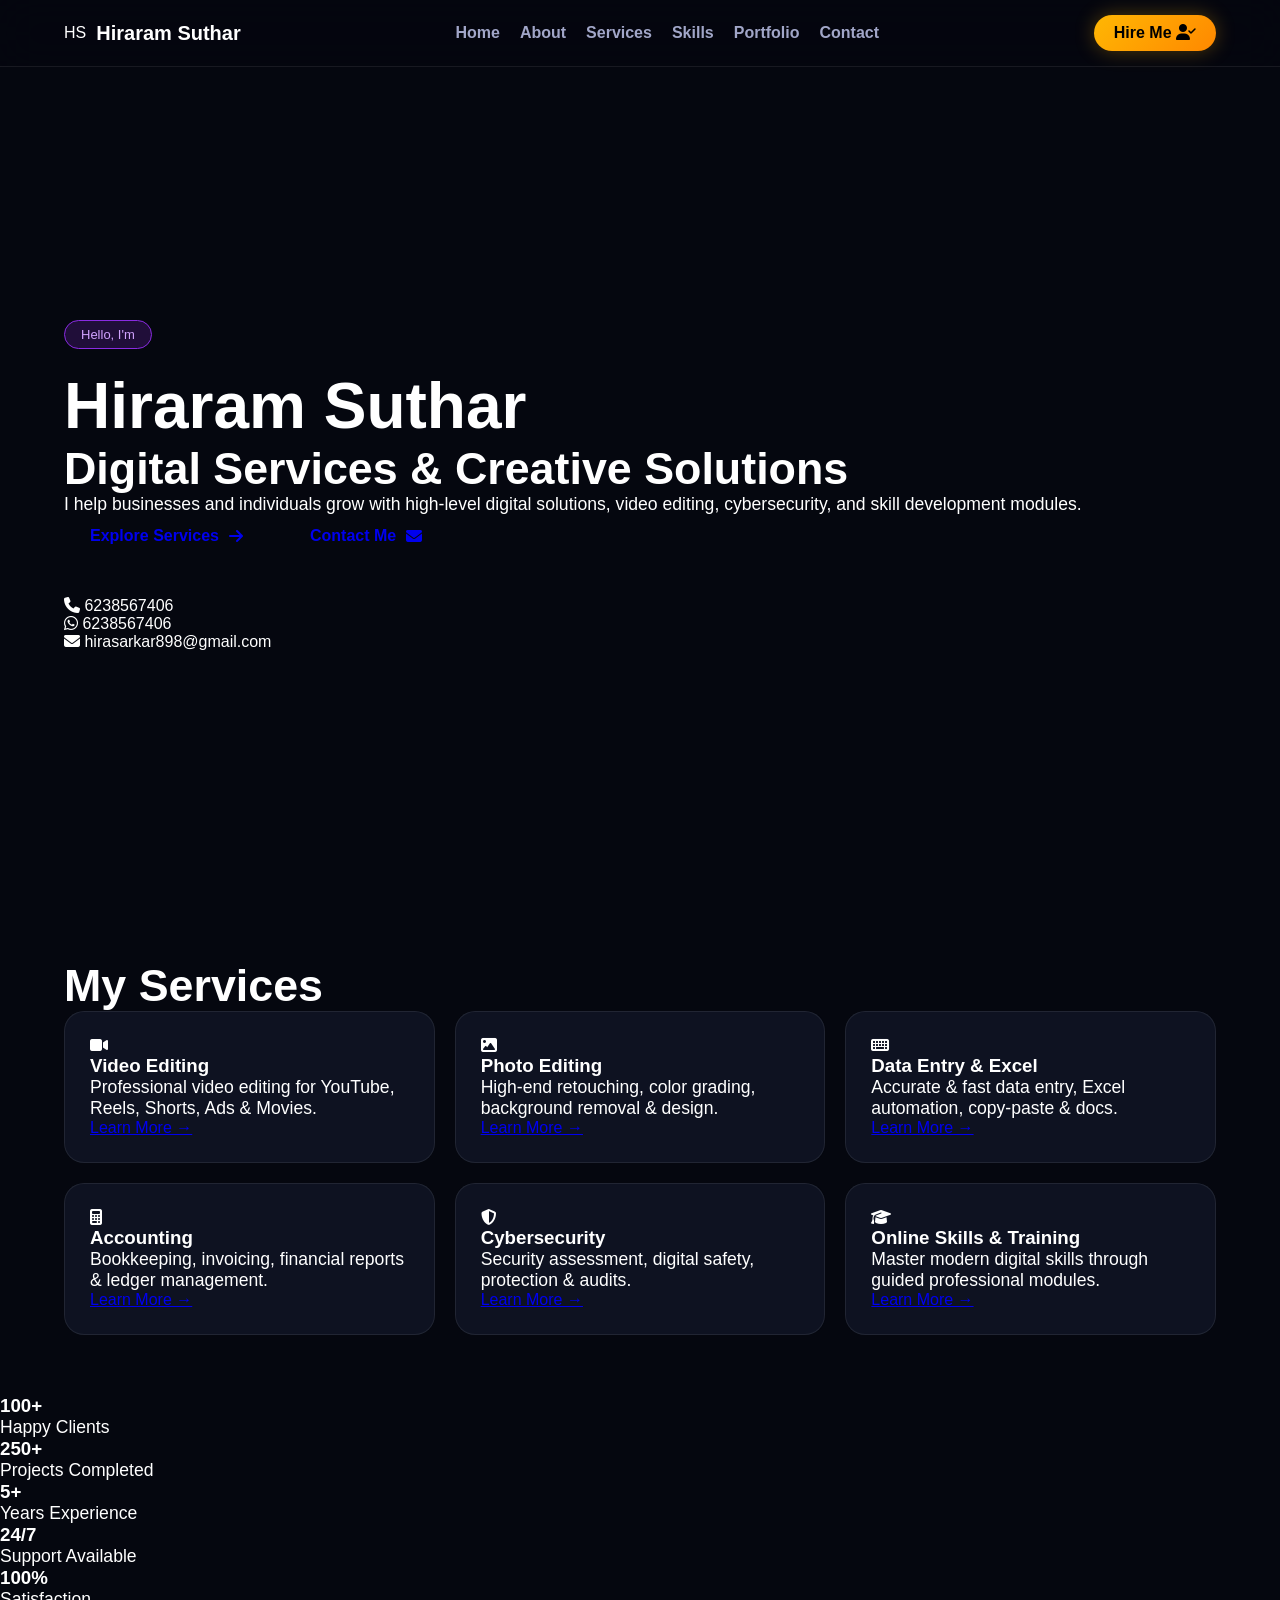
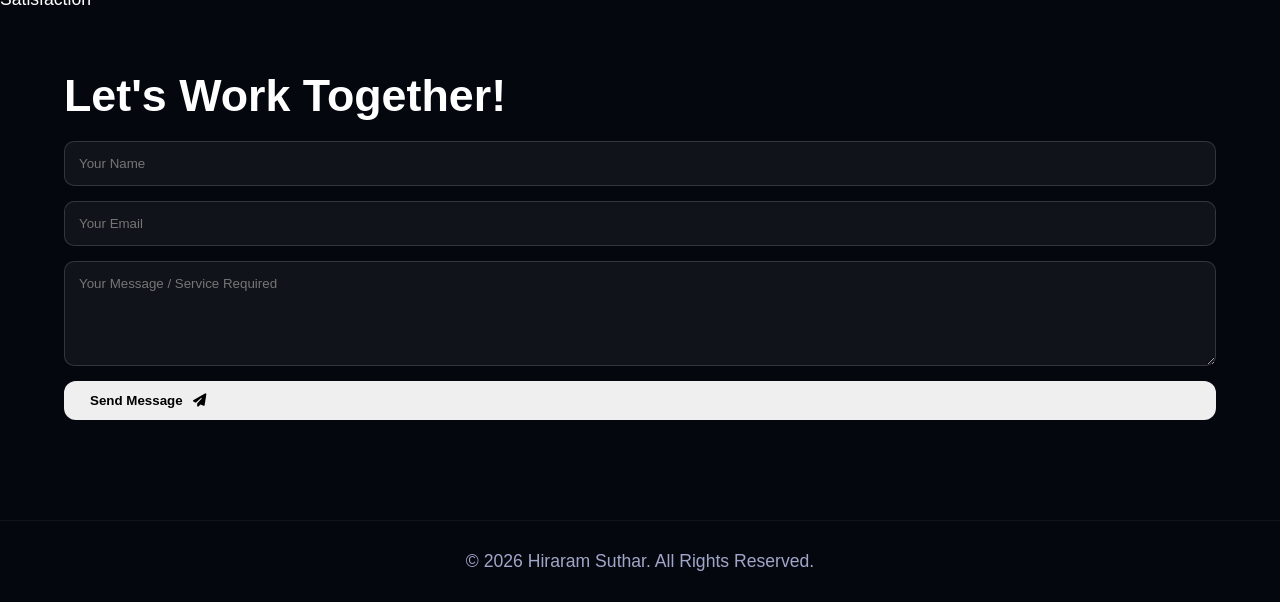
<file: index.html>
<!DOCTYPE html>
<html lang="hi">
<head>
    <meta charset="UTF-8">
    <meta name="viewport" content="width=device-width, initial-scale=1.0">
    <title>Hiraram Suthar | Digital Services & Creative Solutions</title>
    <link rel="stylesheet" href="style.css">
    <link rel="stylesheet" href="https://cdnjs.cloudflare.com/ajax/libs/font-awesome/6.4.0/css/all.min.css">
</head>
<body>

    <header>
        <nav class="navbar">
            <div class="logo">
                <span class="logo-badge">HS</span>
                <span class="logo-text">Hiraram <span>Suthar</span></span>
            </div>
            <ul class="nav-links">
                <li><a href="#home">Home</a></li>
                <li><a href="#about">About</a></li>
                <li><a href="#services">Services</a></li>
                <li><a href="#skills">Skills</a></li>
                <li><a href="#portfolio">Portfolio</a></li>
                <li><a href="#contact">Contact</a></li>
            </ul>
            <a href="#contact" class="btn-hire">Hire Me <i class="fa-solid fa-user-check"></i></a>
        </nav>
    </header>

    <section id="home" class="hero">
        <div class="hero-content">
            <span class="badge">Hello, I'm</span>
            <h1 class="glowing-name">Hiraram <span class="highlight">Suthar</span></h1>
            <h2 class="sub-heading">Digital Services & <span>Creative Solutions</span></h2>
            <p>I help businesses and individuals grow with high-level digital solutions, video editing, cybersecurity, and skill development modules.</p>
            
            <div class="hero-btns">
                <a href="#services" class="btn primary-btn">Explore Services <i class="fa-solid fa-arrow-right"></i></a>
                <a href="#contact" class="btn secondary-btn">Contact Me <i class="fa-solid fa-envelope"></i></a>
            </div>

            <div class="quick-contact">
                <div><i class="fa-solid fa-phone"></i> <span>6238567406</span></div>
                <div><i class="fa-brands fa-whatsapp"></i> <span>6238567406</span></div>
                <div><i class="fa-solid fa-envelope"></i> <span>hirasarkar898@gmail.com</span></div>
            </div>
        </div>
    </section>

    <section id="services" class="services-section">
        <h2 class="section-title">My <span>Services</span></h2>
        <div class="services-grid">
            <div class="service-card">
                <i class="fa-solid fa-video card-icon"></i>
                <h3>Video Editing</h3>
                <p>Professional video editing for YouTube, Reels, Shorts, Ads & Movies.</p>
                <a href="#contact" class="card-btn">Learn More &rarr;</a>
            </div>
            <div class="service-card">
                <i class="fa-solid fa-image card-icon"></i>
                <h3>Photo Editing</h3>
                <p>High-end retouching, color grading, background removal & design.</p>
                <a href="#contact" class="card-btn">Learn More &rarr;</a>
            </div>
            <div class="service-card">
                <i class="fa-solid fa-keyboard card-icon"></i>
                <h3>Data Entry & Excel</h3>
                <p>Accurate & fast data entry, Excel automation, copy-paste & docs.</p>
                <a href="#contact" class="card-btn">Learn More &rarr;</a>
            </div>
            <div class="service-card">
                <i class="fa-solid fa-calculator card-icon"></i>
                <h3>Accounting</h3>
                <p>Bookkeeping, invoicing, financial reports & ledger management.</p>
                <a href="#contact" class="card-btn">Learn More &rarr;</a>
            </div>
            <div class="service-card">
                <i class="fa-solid fa-shield-halved card-icon"></i>
                <h3>Cybersecurity</h3>
                <p>Security assessment, digital safety, protection & audits.</p>
                <a href="#contact" class="card-btn">Learn More &rarr;</a>
            </div>
            <div class="service-card highlight-card">
                <i class="fa-solid fa-graduation-cap card-icon"></i>
                <h3>Online Skills & Training</h3>
                <p>Master modern digital skills through guided professional modules.</p>
                <a href="#contact" class="card-btn">Learn More &rarr;</a>
            </div>
        </div>
    </section>

    <section class="stats-bar">
        <div class="stat-item"><h3>100+</h3><p>Happy Clients</p></div>
        <div class="stat-item"><h3>250+</h3><p>Projects Completed</p></div>
        <div class="stat-item"><h3>5+</h3><p>Years Experience</p></div>
        <div class="stat-item"><h3>24/7</h3><p>Support Available</p></div>
        <div class="stat-item"><h3>100%</h3><p>Satisfaction</p></div>
    </section>

    <section id="contact" class="contact-section">
        <h2 class="section-title">Let's <span>Work Together!</span></h2>
        <form class="contact-form" id="mainForm">
            <input type="text" placeholder="Your Name" required>
            <input type="email" placeholder="Your Email" required>
            <textarea placeholder="Your Message / Service Required" rows="5" required></textarea>
            <button type="submit" class="btn primary-btn">Send Message <i class="fa-solid fa-paper-plane"></i></button>
        </form>
    </section>

    <footer>
        <p>&copy; 2026 Hiraram Suthar. All Rights Reserved.</p>
    </footer>

    <script src="script.js"></script>
</body>
</html>
</file>
<file: style.css>
:root {
    --bg-dark: #05070f;
    --card-bg: rgba(18, 23, 41, 0.75);
    --neon-gold: #ffb703;
    --neon-pink: #ff007f;
    --neon-purple: #8a2be2;
    --neon-cyan: #00d2ff;
    --text-white: #ffffff;
    --text-gray: #a1a6c8;
}

* {
    margin: 0;
    padding: 0;
    box-sizing: border-box;
    font-family: 'Plus Jakarta Sans', sans-serif;
}

body {
    background-color: var(--bg-dark);
    color: var(--text-white);
    overflow-x: hidden;
    scroll-behavior: smooth;
}

/* Fluid Responsive Typography & Container Limits */
h1 { font-size: clamp(2.2rem, 5vw, 4.5rem); }
h2 { font-size: clamp(1.8rem, 3.5vw, 2.8rem); }
p { font-size: clamp(0.95rem, 1.5vw, 1.1rem); }

/* Ambient Background Glows */
.orb {
    position: fixed;
    border-radius: 50%;
    filter: blur(140px);
    z-index: -1;
    opacity: 0.35;
    pointer-events: none;
}
.orb-1 { width: 45vw; height: 45vw; background: var(--neon-purple); top: -10vw; left: -10vw; }
.orb-2 { width: 40vw; height: 40vw; background: var(--neon-gold); bottom: -10vw; right: -10vw; }
.orb-3 { width: 35vw; height: 35vw; background: var(--neon-pink); top: 40%; left: 30%; }

/* Glassmorphism Header & Responsive Nav */
header {
    position: fixed;
    top: 0;
    width: 100%;
    z-index: 1000;
    background: rgba(5, 7, 15, 0.85);
    backdrop-filter: blur(20px);
    border-bottom: 1px solid rgba(255, 255, 255, 0.08);
}
.navbar {
    display: flex;
    justify-content: space-between;
    align-items: center;
    padding: 15px 5%;
    max-width: 1400px;
    margin: 0 auto;
}
.logo { display: flex; align-items: center; gap: 10px; }
.logo-box {
    background: linear-gradient(135deg, var(--neon-gold), #ff8800);
    color: #000;
    font-weight: 800;
    font-size: 18px;
    padding: 6px 12px;
    border-radius: 10px;
    box-shadow: 0 0 15px rgba(255, 183, 3, 0.4);
}
.logo-text { font-size: 20px; font-weight: 700; }
.grad-pink { color: var(--neon-pink); }
.grad-gold { color: var(--neon-gold); }
.grad-cyan { color: var(--neon-cyan); }

.nav-links { display: flex; list-style: none; gap: 20px; align-items: center; }
.nav-links a { color: var(--text-gray); text-decoration: none; font-weight: 600; transition: 0.3s; }
.nav-links a:hover { color: var(--neon-gold); }

.btn-login-nav {
    background: rgba(255, 255, 255, 0.1);
    border: 1px solid rgba(255, 255, 255, 0.2);
    color: #fff;
    padding: 8px 16px;
    border-radius: 20px;
    cursor: pointer;
    transition: 0.3s;
}
.btn-login-nav:hover { background: var(--neon-pink); border-color: var(--neon-pink); }

.nav-right { display: flex; align-items: center; gap: 15px; }
.btn-hire {
    background: linear-gradient(135deg, var(--neon-gold), #ff8800);
    color: #000;
    padding: 9px 20px;
    border-radius: 30px;
    text-decoration: none;
    font-weight: 700;
    box-shadow: 0 0 20px rgba(255, 183, 3, 0.3);
}
.hamburger { display: none; font-size: 24px; cursor: pointer; color: #fff; }

/* Hero Section */
.hero {
    min-height: 100vh;
    display: flex;
    align-items: center;
    padding: 130px 5% 60px;
    max-width: 1400px;
    margin: 0 auto;
}
.badge {
    display: inline-block;
    background: rgba(138, 43, 226, 0.2);
    border: 1px solid var(--neon-purple);
    color: #d1a3ff;
    padding: 6px 16px;
    border-radius: 20px;
    font-size: 13px;
    margin-bottom: 20px;
}
.hero-desc { max-width: 650px; color: var(--text-gray); line-height: 1.7; margin: 20px 0 30px; }

.hero-btns { display: flex; gap: 15px; flex-wrap: wrap; margin-bottom: 40px; }
.btn {
    padding: 12px 26px;
    border-radius: 12px;
    text-decoration: none;
    font-weight: 700;
    transition: 0.3s;
    display: inline-flex;
    align-items: center;
    gap: 10px;
    cursor: pointer;
    border: none;
}
.btn-primary { background: var(--neon-gold); color: #000; }
.btn-primary:hover { transform: translateY(-3px); box-shadow: 0 0 25px rgba(255, 183, 3, 0.5); }
.btn-glass { background: rgba(255, 255, 255, 0.08); border: 1px solid rgba(255, 255, 255, 0.15); color: #fff; }

.quick-bar { display: flex; gap: 20px; flex-wrap: wrap; background: rgba(255, 255, 255, 0.03); padding: 15px 20px; border-radius: 15px; }
.q-item { color: var(--text-white); text-decoration: none; font-size: 14px; display: flex; align-items: center; gap: 8px; }

/* Grid Systems (Fluid for iPhone, Mac, Laptop) */
.services-section, .portfolio-section, .skills-section, .contact-section { padding: 60px 5%; max-width: 1400px; margin: 0 auto; }
.section-header { margin-bottom: 40px; }
.sub-tag { color: var(--neon-gold); font-size: 12px; letter-spacing: 2px; font-weight: 800; }

.services-grid {
    display: grid;
    grid-template-columns: repeat(auto-fit, minmax(min(100%, 280px), 1fr));
    gap: 20px;
}
.service-card {
    background: var(--card-bg);
    border: 1px solid rgba(255, 255, 255, 0.08);
    padding: 25px;
    border-radius: 20px;
    backdrop-filter: blur(15px);
    transition: 0.3s;
}
.service-card:hover { transform: translateY(-5px); border-color: var(--neon-gold); }
.card-img-box { width: 100%; height: 180px; overflow: hidden; border-radius: 12px; margin-bottom: 15px; }
.card-img-box img { width: 100%; height: 100%; object-fit: cover; }

.portfolio-grid {
    display: grid;
    grid-template-columns: repeat(auto-fit, minmax(min(100%, 320px), 1fr));
    gap: 20px;
}
.p-card { position: relative; border-radius: 16px; overflow: hidden; height: 240px; }
.p-card img { width: 100%; height: 100%; object-fit: cover; }
.p-overlay { position: absolute; inset: 0; background: linear-gradient(to top, rgba(0,0,0,0.9), transparent); display: flex; flex-direction: column; justify-content: flex-end; padding: 20px; }

/* Skills Bars */
.skills-box { background: var(--card-bg); padding: 30px; border-radius: 20px; border: 1px solid rgba(255, 255, 255, 0.08); }
.skill-item { margin-bottom: 20px; }
.s-info { display: flex; justify-content: space-between; margin-bottom: 8px; }
.bar { height: 8px; background: rgba(255, 255, 255, 0.1); border-radius: 10px; overflow: hidden; }
.fill { height: 100%; border-radius: 10px; }
.fill-pink { background: var(--neon-pink); }
.fill-cyan { background: var(--neon-cyan); }

/* Form Elements */
.contact-card { max-width: 600px; margin: 0 auto; background: var(--card-bg); padding: 35px; border-radius: 24px; border: 1px solid rgba(255, 255, 255, 0.08); text-align: center; }
#mainForm { display: grid; gap: 15px; margin-top: 20px; }
input, textarea { width: 100%; background: rgba(255, 255, 255, 0.05); border: 1px solid rgba(255, 255, 255, 0.15); padding: 14px; border-radius: 10px; color: #fff; outline: none; }
input:focus, textarea:focus { border-color: var(--neon-gold); }

/* Login Modal & Popup */
.modal-overlay {
    position: fixed; inset: 0; background: rgba(0,0,0,0.85); backdrop-filter: blur(10px);
    display: flex; justify-content: center; align-items: center; z-index: 2000;
    opacity: 0; pointer-events: none; transition: 0.3s; padding: 20px;
}
.modal-overlay.active { opacity: 1; pointer-events: auto; }
.modal-card { background: #0c0f20; border: 1px solid rgba(255, 255, 255, 0.15); padding: 30px; border-radius: 24px; width: 100%; max-width: 420px; position: relative; text-align: center; }
.modal-card.wide { max-width: 800px; text-align: left; }
.close-btn { position: absolute; top: 15px; right: 20px; font-size: 28px; background: none; border: none; color: #fff; cursor: pointer; }
.divider { margin: 20px 0; border-bottom: 1px solid rgba(255,255,255,0.1); line-height: 0.1em; }
.divider span { background: #0c0f20; padding: 0 10px; color: var(--text-gray); font-size: 12px; }

/* Admin Data Table */
.table-wrapper { overflow-x: auto; margin-top: 20px; }
table { width: 100%; border-collapse: collapse; text-align: left; font-size: 14px; }
th, td { padding: 12px; border-bottom: 1px solid rgba(255,255,255,0.1); }
th { color: var(--neon-gold); }

.whatsapp-float { position: fixed; bottom: 25px; right: 25px; background: #25d366; color: #fff; width: 55px; height: 55px; border-radius: 50%; display: flex; justify-content: center; align-items: center; font-size: 28px; box-shadow: 0 0 20px rgba(37, 211, 102, 0.5); z-index: 999; }
footer { text-align: center; padding: 30px; border-top: 1px solid rgba(255, 255, 255, 0.05); color: var(--text-gray); font-size: 14px; margin-top: 40px; }
.admin-link { color: var(--neon-gold); text-decoration: none; font-size: 12px; opacity: 0.7; }

/* Mobile & iPad Media Queries */
@media (max-width: 900px) {
    .hamburger { display: block; }
    .nav-links {
        position: fixed; top: 70px; right: -100%; width: 260px; height: calc(100vh - 70px);
        background: #090c1a; flex-direction: column; padding: 40px 20px; transition: 0.4s;
        border-left: 1px solid rgba(255,255,255,0.1); align-items: flex-start;
    }
    .nav-links.active { right: 0; }
}/* ==================== FLUID RESPONSIVE & MODULE STYLES ==================== */

/* Media Breakpoints for iPhone, iPad, Mac & Laptops */
@media (max-width: 1024px) {
    .navbar { padding: 15px 4%; }
    .hero { padding-top: 120px; }
    .services-grid, .portfolio-grid, .blog-grid, .reviews-grid { grid-template-columns: repeat(auto-fit, minmax(280px, 1fr)) !important; }
}

@media (max-width: 768px) {
    .navbar { flex-wrap: wrap; }
    .nav-links {
        display: none;
        width: 100%;
        flex-direction: column;
        gap: 15px;
        padding: 20px 0;
        background: rgba(7, 9, 19, 0.95);
    }
    .nav-links.mobile-active { display: flex !important; }
    .hero-title { font-size: 38px !important; }
    .hero-subtitle { font-size: 20px !important; }
    .hero-btns { flex-direction: column; }
    .btn { width: 100%; justify-content: center; }
}

@media (max-width: 480px) {
    .hero-title { font-size: 30px !important; }
    .quick-bar { flex-direction: column; gap: 10px; }
    .stat-box { padding: 15px; }
}

/* Trust Stats Grid */
.trust-stats-section { padding: 40px 7%; }
.stats-grid { display: grid; grid-template-columns: repeat(auto-fit, minmax(180px, 1fr)); gap: 20px; }
.stat-box {
    background: rgba(255, 255, 255, 0.03);
    border: 1px solid rgba(255, 255, 255, 0.08);
    padding: 25px;
    border-radius: 18px;
    text-align: center;
    backdrop-filter: blur(10px);
    transition: 0.3s;
}
.stat-box:hover { transform: translateY(-5px); border-color: var(--neon-gold); }
.stat-box i { font-size: 30px; margin-bottom: 10px; }
.stat-box h3 { font-size: 28px; font-weight: 800; color: #fff; }

/* Blog Section Styles */
.blog-section { padding: 60px 7%; }
.blog-grid { display: grid; grid-template-columns: repeat(auto-fit, minmax(300px, 1fr)); gap: 25px; }
.blog-card {
    background: var(--card-bg);
    border: 1px solid rgba(255, 255, 255, 0.08);
    border-radius: 20px;
    overflow: hidden;
    backdrop-filter: blur(10px);
    transition: 0.3s;
}
.blog-card:hover { transform: translateY(-8px); border-color: var(--neon-cyan); }
.b-img-box { position: relative; height: 190px; }
.b-img-box img { width: 100%; height: 100%; object-fit: cover; }
.b-category {
    position: absolute; top: 15px; right: 15px;
    background: var(--neon-purple); color: #fff;
    padding: 4px 12px; border-radius: 12px; font-size: 12px; font-weight: 700;
}
.b-content { padding: 25px; }
.b-date { font-size: 12px; color: var(--neon-gold); display: block; margin-bottom: 8px; }
.b-content h3 { font-size: 18px; margin-bottom: 10px; color: #fff; line-height: 1.4; }
.b-content p { font-size: 13px; color: var(--text-gray); line-height: 1.6; margin-bottom: 15px; }
.read-more { color: var(--neon-cyan); text-decoration: none; font-weight: 700; font-size: 14px; }

/* Reviews Section Styles */
.reviews-section { padding: 40px 7% 60px; }
.reviews-grid { display: grid; grid-template-columns: repeat(auto-fit, minmax(300px, 1fr)); gap: 20px; }
.review-card {
    background: var(--card-bg);
    border: 1px solid rgba(255, 255, 255, 0.08);
    padding: 25px; border-radius: 18px; backdrop-filter: blur(10px);
}
.stars { color: var(--neon-gold); font-size: 14px; margin-bottom: 12px; }
.review-text { font-style: italic; font-size: 13px; color: var(--text-gray); line-height: 1.6; margin-bottom: 15px; }
.client-info { display: flex; align-items: center; gap: 12px; }
.client-avatar {
    width: 40px; height: 40px; background: linear-gradient(135deg, var(--neon-purple), var(--neon-gold));
    border-radius: 50%; display: flex; align-items: center; justify-content: center; font-weight: 800; color: #000;
}
.client-info h4 { font-size: 14px; color: #fff; }
.client-info span { font-size: 11px; color: var(--neon-gold); }

/* YouTube Section Styles */
.youtube-section { padding: 0 7% 80px; }
.yt-card-box {
    background: linear-gradient(135deg, rgba(255, 0, 0, 0.15), rgba(15, 15, 25, 0.9));
    border: 1px solid rgba(255, 0, 0, 0.3);
    border-radius: 20px; padding: 25px; backdrop-filter: blur(15px);
}
.yt-header { display: flex; justify-content: space-between; align-items: center; flex-wrap: wrap; gap: 15px; }
.yt-profile { display: flex; align-items: center; gap: 15px; }
.yt-logo { font-size: 36px; color: #ff0000; }
.btn-yt-sub {
    background: #ff0000; color: #fff; padding: 10px 20px; border-radius: 25px;
    text-decoration: none; font-weight: 700; display: inline-flex; align-items: center; gap: 8px;
}
/* ==================== END NEW STYLES ==================== */
/* ==================== LIVE TRACKING & ADMIN PANEL STYLES ==================== */
.user-tracker-section { padding: 50px 7%; }
.tracker-card {
    background: rgba(15, 18, 35, 0.8);
    border: 1px solid rgba(255, 183, 3, 0.3);
    border-radius: 24px;
    padding: 35px;
    max-width: 650px;
    margin: 0 auto;
    backdrop-filter: blur(15px);
    box-shadow: 0 10px 40px rgba(0,0,0,0.6);
}
.tracking-form { margin-top: 25px; display: flex; flex-direction: column; gap: 15px; }
.form-group {
    position: relative;
    display: flex;
    align-items: center;
}
.form-group i {
    position: absolute;
    left: 15px;
    color: var(--neon-gold);
    font-size: 16px;
}
.form-group input, .form-group textarea {
    width: 100%;
    padding: 14px 14px 14px 45px;
    background: rgba(255, 255, 255, 0.05);
    border: 1px solid rgba(255, 255, 255, 0.15);
    border-radius: 12px;
    color: #fff;
    font-size: 14px;
    outline: none;
    transition: 0.3s;
}
.form-group input:focus, .form-group textarea:focus {
    border-color: var(--neon-gold);
    background: rgba(255, 255, 255, 0.08);
}
.btn-block { width: 100%; justify-content: center; margin-top: 10px; cursor: pointer; }

/* Secret Admin Access Bar */
.admin-access-bar { text-align: center; padding: 20px 0 40px; }
.btn-admin-login {
    background: rgba(255, 255, 255, 0.05);
    border: 1px dashed rgba(255, 255, 255, 0.3);
    color: #aaa;
    padding: 10px 20px;
    border-radius: 30px;
    cursor: pointer;
    font-size: 13px;
    transition: 0.3s;
}
.btn-admin-login:hover { color: #fff; border-color: var(--neon-gold); }

/* Admin Modal Popup */
.admin-modal {
    display: none;
    position: fixed;
    top: 0; left: 0;
    width: 100%; height: 100%;
    background: rgba(0,0,0,0.85);
    z-index: 9999;
    backdrop-filter: blur(10px);
    justify-content: center;
    align-items: center;
    padding: 20px;
}
.admin-modal-content {
    background: #0f1223;
    border: 1px solid var(--neon-gold);
    width: 100%;
    max-width: 900px;
    max-height: 85vh;
    border-radius: 20px;
    padding: 25px;
    overflow-y: auto;
}
.admin-header { display: flex; justify-content: space-between; align-items: center; margin-bottom: 20px; }
.close-btn { font-size: 28px; color: #fff; cursor: pointer; }
.table-responsive { overflow-x: auto; margin-bottom: 20px; }
table { width: 100%; border-collapse: collapse; text-align: left; }
th, td { padding: 12px 15px; border-bottom: 1px solid rgba(255, 255, 255, 0.1); font-size: 13px; color: #ddd; }
th { background: rgba(255, 183, 3, 0.1); color: var(--neon-gold); }
.admin-actions { display: flex; gap: 15px; flex-wrap: wrap; }
.btn-clear { background: #d90429; color: #fff; border: none; padding: 10px 20px; border-radius: 10px; cursor: pointer; }
/* ==================== END STYLES ==================== */
/* ==================== FAQ & UTILITY STYLES ==================== */

/* FAQ Section */
.faq-section { padding: 50px 7%; }
.faq-container { max-width: 800px; margin: 0 auto; display: flex; flex-direction: column; gap: 15px; }
.faq-item {
    background: var(--card-bg);
    border: 1px solid rgba(255, 255, 255, 0.08);
    border-radius: 16px;
    padding: 20px;
    cursor: pointer;
    transition: 0.3s;
    backdrop-filter: blur(10px);
}
.faq-item:hover { border-color: var(--neon-gold); }
.faq-question { display: flex; justify-content: space-between; align-items: center; }
.faq-question h4 { font-size: 15px; color: #fff; display: flex; align-items: center; gap: 10px; }
.faq-answer { display: none; padding-top: 15px; border-top: 1px solid rgba(255, 255, 255, 0.05); margin-top: 12px; }
.faq-answer p { font-size: 13px; color: var(--text-gray); line-height: 1.6; }
.faq-item.active .faq-answer { display: block; }
.faq-item.active .faq-icon { transform: rotate(180deg); color: var(--neon-gold); }

/* Scroll To Top Button */
#scrollTopBtn {
    display: none;
    position: fixed;
    bottom: 30px; right: 30px;
    z-index: 99;
    border: none; outline: none;
    background: linear-gradient(135deg, var(--neon-gold), #f39c12);
    color: #000;
    cursor: pointer;
    padding: 14px 16px;
    border-radius: 50%;
    font-size: 16px;
    box-shadow: 0 5px 20px rgba(255, 183, 3, 0.4);
    transition: 0.3s;
}
#scrollTopBtn:hover { transform: scale(1.1); }

/* Theme Toggle Button */
.theme-toggle-box {
    position: fixed;
    bottom: 30px; left: 30px;
    z-index: 99;
    background: rgba(255, 255, 255, 0.1);
    border: 1px solid rgba(255, 255, 255, 0.2);
    color: var(--neon-gold);
    padding: 12px 14px;
    border-radius: 50%;
    cursor: pointer;
    backdrop-filter: blur(10px);
    transition: 0.3s;
}
.theme-toggle-box:hover { transform: rotate(30deg) scale(1.1); }

/* Light Theme Variables Switch */
body.light-theme {
    background: #f4f6f9 !important;
    color: #222 !important;
}
body.light-theme .stat-box, 
body.light-theme .review-card, 
body.light-theme .blog-card, 
body.light-theme .faq-item,
body.light-theme .tracker-card {
    background: #ffffff !important;
    border-color: #e0e0e0 !important;
    color: #222 !important;
    box-shadow: 0 5px 20px rgba(0,0,0,0.05);
}
body.light-theme .faq-question h4,
body.light-theme .b-content h3,
body.light-theme .yt-profile h3 { color: #111 !important; }
/* ==================== END FAQ STYLES ==================== */
</file>
